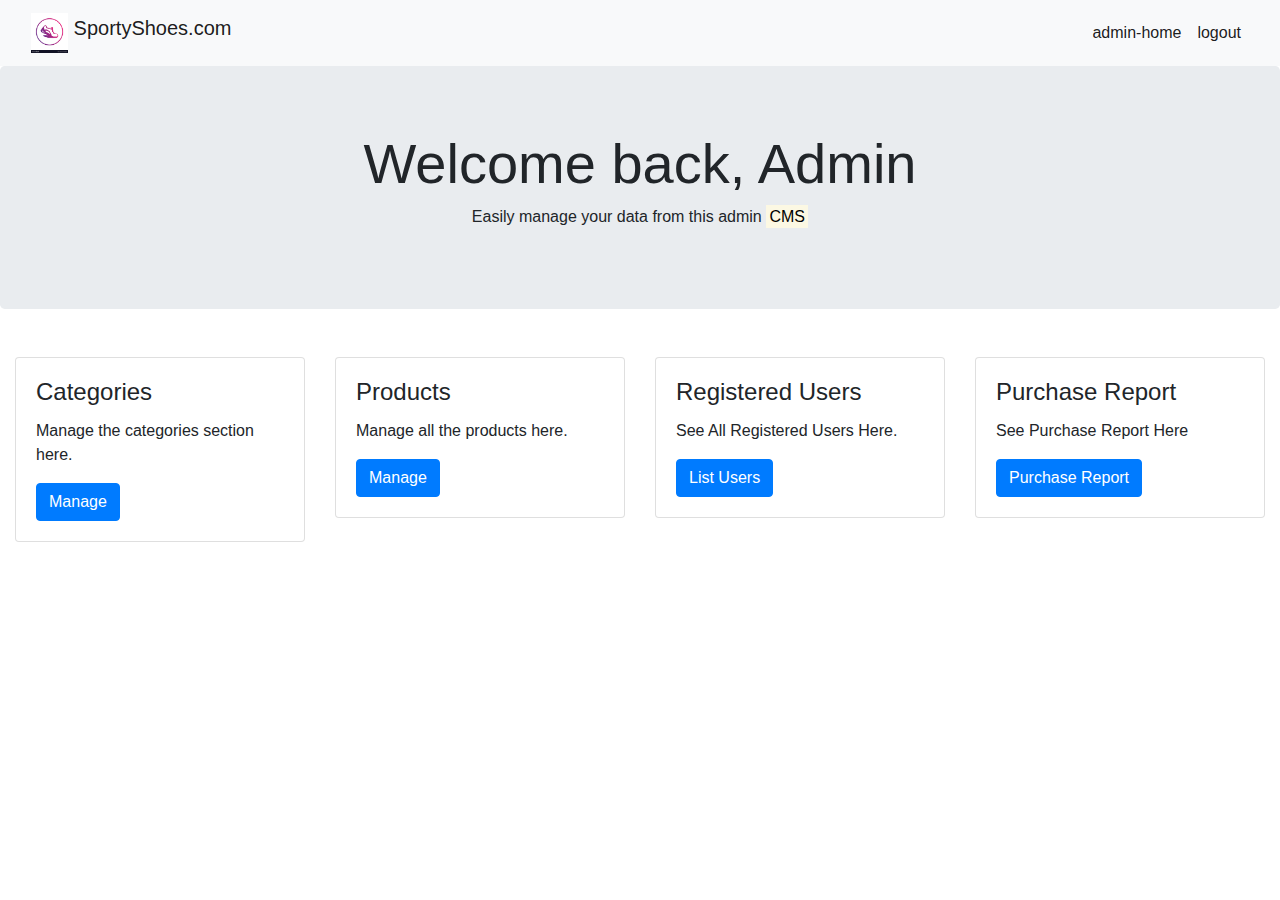
<file: Phase3-sporty-shoes-project/phase3-project-sporty-shoes/src/main/resources/templates/adminHome.html>
<!doctype html>
<html lang="en" xmlns:th="http://www.thymeleaf.org">
<head>
    <meta charset="UTF-8">
    <meta name="viewport"
          content="width=device-width, user-scalable=no, initial-scale=1.0, maximum-scale=1.0, minimum-scale=1.0">
    <meta http-equiv="X-UA-Compatible" content="ie=edge">
    <link rel="stylesheet" href="https://stackpath.bootstrapcdn.com/bootstrap/4.4.1/css/bootstrap.min.css"
          integrity="sha384-Vkoo8x4CGsO3+Hhxv8T/Q5PaXtkKtu6ug5TOeNV6gBiFeWPGFN9MuhOf23Q9Ifjh" crossorigin="anonymous">
    <link rel="stylesheet" href="https://use.fontawesome.com/releases/v5.7.0/css/all.css"
          integrity="sha384-lZN37f5QGtY3VHgisS14W3ExzMWZxybE1SJSEsQp9S+oqd12jhcu+A56Ebc1zFSJ" crossorigin="anonymous">
    <title>SportyShoes</title>
</head>
<body>
<nav class="navbar navbar-expand-lg navbar-light bg-light" >
    <div class="container-fluid">
        <a class="navbar-brand" href="#">
            <img th:src="@{/images/logo.jpg}"  src="../static/images/logo.jpg" width="auto" height="40" class="d-inline-block align-top" alt=""/>
            SportyShoes.com
        </a>
        <button class="navbar-toggler" type="button" data-toggle="collapse" data-target="#navbarSupportedContent" aria-controls="navbarSupportedContent" aria-expanded="false" aria-label="Toggle navigation">
            <span class="navbar-toggler-icon"></span>
        </button>

        <div class="collapse navbar-collapse" id="navbarSupportedContent">
            <ul class="navbar-nav mr-auto"></ul>
            <ul class="navbar-nav">
                <li class="nav-item active">
                    <a class="nav-link" th:href="@{/admin}" href="#">admin-home</a>
                </li>
                <li class="nav-item active">
                    <a class="nav-link" th:href="@{/logout}" href="#">logout</a>
                </li>

            </ul>

        </div>
    </div>
</nav>
<div class="jumbotron text-center">
    <h1 class="display-4">Welcome back, Admin</h1>
    <p>Easily manage your data from this admin <mark>CMS</mark></p>
</div>
<div class="container-fluid">
    <div class="row">
        <div class="col-sm-3 pt-3" >
            <div class="card" style="background-color:white;">
                <div class="card-body">
                    <h4 class="card-title">Categories</h4>
                    <p class="card-text">Manage the categories section here.</p>
                    <a href="#" th:href="@{/admin/categories}" class="card-link btn btn-primary">Manage</a>

                </div>
            </div>
        </div>
        <div class="col-sm-3 pt-3" >
            <div class="card" style="background-color:white;">
                <div class="card-body">
                    <h4 class="card-title">Products</h4>
                    <p class="card-text">Manage all the products here.</p>
                    <a href="#" th:href="@{/admin/products}" class="card-link btn btn-primary">Manage</a>

                </div>
            </div>
        </div>
        
        <div class="col-sm-3 pt-3" >
            <div class="card" style="background-color:white;">
                <div class="card-body">
                    <h4 class="card-title">Registered Users</h4>
                    <p class="card-text">See All Registered Users Here.</p>
                    <a href="#" th:href="@{/admin/users}" class="card-link btn btn-primary">List Users</a>

                </div>
            </div>
        </div>
        
        <div class="col-sm-3 pt-3" >
            <div class="card" style="background-color:white;">
                <div class="card-body">
                    <h4 class="card-title">Purchase Report</h4>
                    <p class="card-text">See Purchase Report Here</p>
                    <a href="#" th:href="@{/admin/purchaseReport}" class="card-link btn btn-primary">Purchase Report</a>

                </div>
            </div>
        </div>

    </div>
</div>



<script src="https://code.jquery.com/jquery-3.4.1.slim.min.js" integrity="sha384-J6qa4849blE2+poT4WnyKhv5vZF5SrPo0iEjwBvKU7imGFAV0wwj1yYfoRSJoZ+n" crossorigin="anonymous"></script>
<script src="https://cdn.jsdelivr.net/npm/popper.js@1.16.0/dist/umd/popper.min.js" integrity="sha384-Q6E9RHvbIyZFJoft+2mJbHaEWldlvI9IOYy5n3zV9zzTtmI3UksdQRVvoxMfooAo" crossorigin="anonymous"></script>
<script src="https://stackpath.bootstrapcdn.com/bootstrap/4.4.1/js/bootstrap.min.js" integrity="sha384-wfSDF2E50Y2D1uUdj0O3uMBJnjuUD4Ih7YwaYd1iqfktj0Uod8GCExl3Og8ifwB6" crossorigin="anonymous"></script>
</body>
</html>
</file>
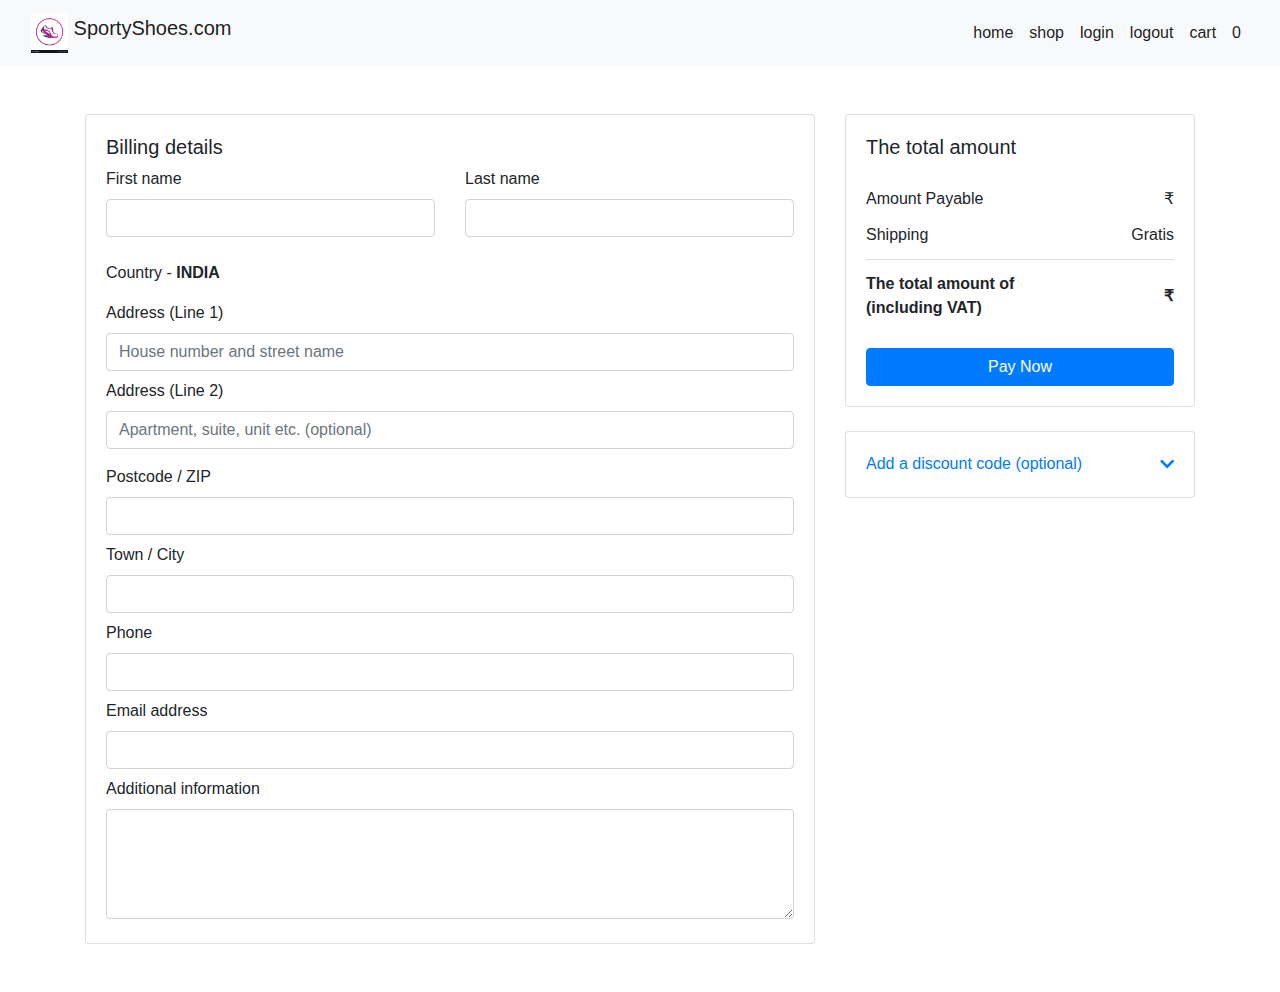
<file: Phase3-sporty-shoes-project/phase3-project-sporty-shoes/src/main/resources/templates/checkout.html>
<!doctype html>
<html lang="en" xmlns:th="http://www.thymeleaf.org"
      xmlns:sec="http://www.thymeleaf.org/thymeleaf-extras-springsecurity3">
<head>
    <meta charset="UTF-8">
    <meta name="viewport"
          content="width=device-width, user-scalable=no, initial-scale=1.0, maximum-scale=1.0, minimum-scale=1.0">
    <meta http-equiv="X-UA-Compatible" content="ie=edge">
    <link rel="stylesheet" href="https://stackpath.bootstrapcdn.com/bootstrap/4.4.1/css/bootstrap.min.css"
          integrity="sha384-Vkoo8x4CGsO3+Hhxv8T/Q5PaXtkKtu6ug5TOeNV6gBiFeWPGFN9MuhOf23Q9Ifjh" crossorigin="anonymous">
    <link rel="stylesheet" href="https://use.fontawesome.com/releases/v5.11.2/css/all.css">

    <title>Sporty Shoes</title>
</head>
<body>


<nav class="navbar navbar-expand-lg navbar-light bg-light" >
    <div class="container-fluid">
        <a class="navbar-brand" href="#">
            <img th:src="@{/images/logo.jpg}"  src="../static/images/logo.jpg" width="auto" height="40" class="d-inline-block align-top" alt=""/>
            SportyShoes.com
        </a>
        <button class="navbar-toggler" type="button" data-toggle="collapse" data-target="#navbarSupportedContent" aria-controls="navbarSupportedContent" aria-expanded="false" aria-label="Toggle navigation">
            <span class="navbar-toggler-icon"></span>
        </button>

        <div class="collapse navbar-collapse" id="navbarSupportedContent">
            <ul class="navbar-nav mr-auto"></ul>
            <ul class="navbar-nav">
                <li class="nav-item active">
                    <a class="nav-link" th:href="@{/}" href="#">home</a>
                </li>
                <li class="nav-item active">
                    <a class="nav-link" th:href="@{/shop}" href="#">shop</a>
                </li>
                <li class="nav-item active">
                    <a class="nav-link" sec:authorize="isAnonymous()" th:href="@{/login}" href="#">login</a>
                </li>
                <li class="nav-item active">
                    <a class="nav-link" sec:authorize="isAuthenticated()" th:href="@{/logout}" href="#">logout</a>
                </li>
                <li class="nav-item active">
                    <a class="nav-link" th:href="@{/cart}" href="#">cart</a>
                </li>
                <li class="nav-item active">
                    <span class="nav-link" th:text="${cartCount}">0</span>
                </li>
            </ul>

        </div>
    </div>
</nav>
<div class="container">

    <!--Section: Block Content-->
    <section class="mt-5 mb-4">

        <!--Grid row-->
        <div class="row">

            <!--Grid column-->
            <div class="col-lg-8 mb-4">

                <!-- Card -->
                <div class="card wish-list pb-1">
                    <div class="card-body">

                        <h5 class="mb-2">Billing details</h5>

                        <!-- Grid row -->
                        <div class="row">

                            <!-- Grid column -->
                            <div class="col-lg-6">

                                <!-- First name -->
                                <div class="md-form md-outline mb-0 mb-lg-4">
                                    <label for="firstName">First name</label>
                                    <input type="text" id="firstName" required class="form-control mb-0 mb-lg-2">
                                </div>

                            </div>
                            <!-- Grid column -->

                            <!-- Grid column -->
                            <div class="col-lg-6">

                                <!-- Last name -->
                                <div class="md-form md-outline">
                                    <label for="lastName">Last name</label>
                                    <input type="text" id="lastName" required class="form-control">
                                </div>

                            </div>
                            <!-- Grid column -->

                        </div>
                        <!-- Grid row -->



                        <!-- Country -->
                        <div class="d-flex flex-wrap">
                            <div class="select-outline position-relative w-100">
                                <label>Country - <strong>INDIA</strong></label>


                            </div>
                        </div>

                        <!-- Address Part 1 -->
                        <div class="md-form md-outline mt-2">
                            <label for="form14">Address (Line 1)</label>
                            <input type="text" required id="form14" placeholder="House number and street name" class="form-control">
                        </div>

                        <!-- Address Part 2 -->
                        <div class="md-form md-outline mt-2">
                            <label for="form15">Address (Line 2)</label>
                            <input type="text" id="form15" placeholder="Apartment, suite, unit etc. (optional)"
                                   class="form-control">
                        </div>

                        <!-- Postcode / ZIP -->
                        <div class="md-form md-outline mt-3">
                            <label for="form16">Postcode / ZIP</label>
                            <input type="text" maxlength="6" minlength="6" required id="form16" class="form-control">
                        </div>

                        <!-- Town / City -->
                        <div class="md-form md-outline mt-2">
                            <label for="form17">Town / City</label>
                            <input type="text" required id="form17" class="form-control">

                        </div>

                        <!-- Phone -->
                        <div class="md-form md-outline mt-2">
                            <label for="form18">Phone</label>
                            <input type="number" minlength="10" maxlength="10" required id="form18" class="form-control">
                        </div>

                        <!-- Email address -->
                        <div class="md-form md-outline mt-2">
                            <label for="form19">Email address</label>
                            <input type="email" required id="form19" class="form-control">
                        </div>

                        <!-- Additional information -->
                        <div class="md-form md-outline mt-2">
                            <label for="form76">Additional information</label>
                            <textarea id="form76" class="md-textarea form-control" rows="4"></textarea>
                        </div>



                    </div>
                </div>
                <!-- Card -->

            </div>
            <!--Grid column-->

            <!--Grid column-->
            <div class="col-lg-4">

                <!-- Card -->
                <div class="card mb-4">
                    <div class="card-body">

                        <h5 class="mb-3">The total amount </h5>

                        <ul class="list-group list-group-flush">
                            <li class="list-group-item d-flex justify-content-between align-items-center border-0 px-0 pb-0">
                                Amount Payable
                                <span>₹<span th:text="${total}"></span></span>
                            </li>
                            <li class="list-group-item d-flex justify-content-between align-items-center px-0">
                                Shipping
                                <span>Gratis</span>
                            </li>
                            <li class="list-group-item d-flex justify-content-between align-items-center border-0 px-0 mb-3">
                                <div>
                                    <strong>The total amount of</strong>
                                    <strong>
                                        <p class="mb-0">(including VAT)</p>
                                    </strong>
                                </div>
                                <span><strong>₹<span th:text="${total}"></span></strong></span>
                            </li>
                        </ul>

                        <form action="" method="post" th:action="@{/payNow}" >
                            <button type="submit"  class="btn btn-primary btn-block waves-effect waves-light">Pay Now</button>
                        </form>

                    </div>
                </div>
                <!-- Card -->

                <!-- Card -->
                <div class="card mb-4">
                    <div class="card-body">

                        <a class="dark-grey-text d-flex justify-content-between" data-toggle="collapse" href="#collapseExample"
                           aria-expanded="false" aria-controls="collapseExample">
                            Add a discount code (optional)
                            <span><i class="fas fa-chevron-down pt-1"></i></span>
                        </a>

                        <div class="collapse" id="collapseExample">
                            <div class="mt-3">
                                <div class="md-form md-outline mb-0">
                                    <input type="text" id="discount-code" class="form-control font-weight-light"
                                           placeholder="Enter discount code">
                                </div>
                            </div>
                        </div>
                    </div>
                </div>
                <!-- Card -->

            </div>
            <!--Grid column-->

        </div>
        <!--Grid row-->

    </section>
    <!--Section: Block Content-->


</div>





<script src="https://code.jquery.com/jquery-3.4.1.slim.min.js" integrity="sha384-J6qa4849blE2+poT4WnyKhv5vZF5SrPo0iEjwBvKU7imGFAV0wwj1yYfoRSJoZ+n" crossorigin="anonymous"></script>
<script src="https://cdn.jsdelivr.net/npm/popper.js@1.16.0/dist/umd/popper.min.js" integrity="sha384-Q6E9RHvbIyZFJoft+2mJbHaEWldlvI9IOYy5n3zV9zzTtmI3UksdQRVvoxMfooAo" crossorigin="anonymous"></script>
<script src="https://stackpath.bootstrapcdn.com/bootstrap/4.4.1/js/bootstrap.min.js" integrity="sha384-wfSDF2E50Y2D1uUdj0O3uMBJnjuUD4Ih7YwaYd1iqfktj0Uod8GCExl3Og8ifwB6" crossorigin="anonymous"></script>
</body>
</html>
</file>
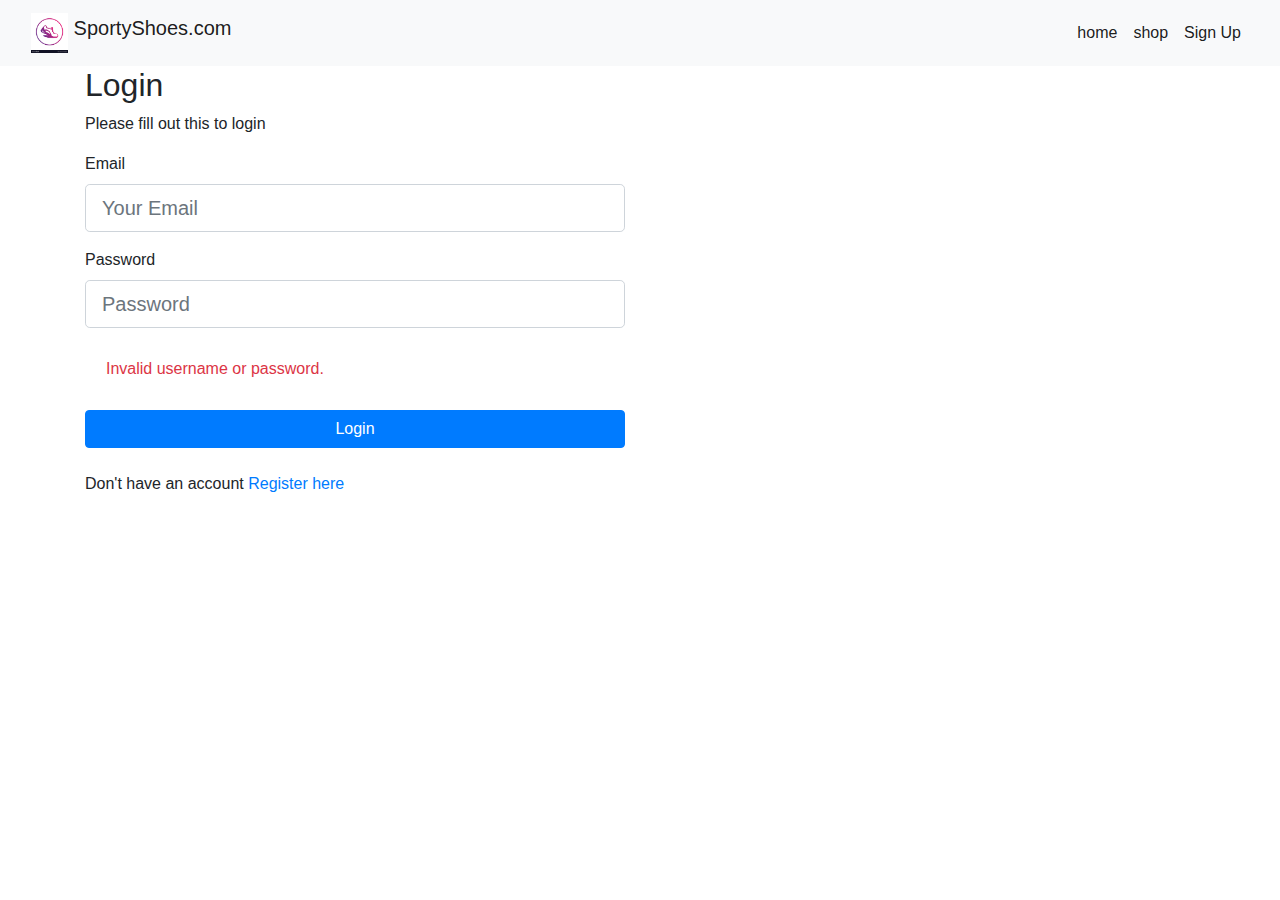
<file: Phase3-sporty-shoes-project/phase3-project-sporty-shoes/src/main/resources/templates/login.html>
<!doctype html>
<html lang="en" xmlns:th="http://www.thymeleaf.org">
<head>
    <meta charset="UTF-8">
    <meta name="viewport"
          content="width=device-width, user-scalable=no, initial-scale=1.0, maximum-scale=1.0, minimum-scale=1.0">
    <meta http-equiv="X-UA-Compatible" content="ie=edge">
    <link rel="stylesheet" href="https://stackpath.bootstrapcdn.com/bootstrap/4.4.1/css/bootstrap.min.css"
          integrity="sha384-Vkoo8x4CGsO3+Hhxv8T/Q5PaXtkKtu6ug5TOeNV6gBiFeWPGFN9MuhOf23Q9Ifjh" crossorigin="anonymous">
    <link rel="stylesheet" href="https://use.fontawesome.com/releases/v5.7.0/css/all.css"
          integrity="sha384-lZN37f5QGtY3VHgisS14W3ExzMWZxybE1SJSEsQp9S+oqd12jhcu+A56Ebc1zFSJ" crossorigin="anonymous">
    <title>Sporty Shoes</title>
</head>
<body>


<nav class="navbar navbar-expand-lg navbar-light bg-light" >
    <div class="container-fluid">
        <a class="navbar-brand" href="#">
            <img th:src="@{/images/logo.jpg}"  src="../static/images/logo.jpg" width="auto" height="40" class="d-inline-block align-top" alt=""/>
            SportyShoes.com
        </a>
        <button class="navbar-toggler" type="button" data-toggle="collapse" data-target="#navbarSupportedContent" aria-controls="navbarSupportedContent" aria-expanded="false" aria-label="Toggle navigation">
            <span class="navbar-toggler-icon"></span>
        </button>

        <div class="collapse navbar-collapse" id="navbarSupportedContent">
            <ul class="navbar-nav mr-auto"></ul>
            <ul class="navbar-nav">
                <li class="nav-item active">
                    <a class="nav-link" th:href="@{/}" href="#">home</a>
                </li>
                <li class="nav-item active">
                    <a class="nav-link" th:href="@{/shop}" href="#">shop</a>
                </li>
                <li class="nav-item active">
                    <a class="nav-link" href="#">Sign Up</a>
                </li>

            </ul>

        </div>
    </div>
</nav>
<div class="container">
    <div class="row">
        <div class="col-sm-6">
            <h2>Login</h2>
            <p>Please fill out this to login</p>
            <form th:action="@{/login}" method="post">
                <div class="form-group">
                    <label for="email">Email</label>
                    <input type="email" name="email" id="email" placeholder="Your Email" class="form-control form-control-lg">
                </div>

                <div class="form-group">
                    <label for="password">Password</label>
                    <input type="password" class="form-control form-control-lg" placeholder="Password" name="password" id="password">
                </div>
                <div th:if="${param.error}" class="alert alert-error text-danger">
                    Invalid username or password.
                </div>

                <input type="submit" value="Login" class="btn btn-primary btn-block">
                <br>
                <span >Don't have an account <a class="linkControl" href="./register.html"
                                                th:href="@{/register}">Register here</a></span>
            </form>

        </div>

    </div>
</div>

<script src="https://code.jquery.com/jquery-3.4.1.slim.min.js" integrity="sha384-J6qa4849blE2+poT4WnyKhv5vZF5SrPo0iEjwBvKU7imGFAV0wwj1yYfoRSJoZ+n" crossorigin="anonymous"></script>
<script src="https://cdn.jsdelivr.net/npm/popper.js@1.16.0/dist/umd/popper.min.js" integrity="sha384-Q6E9RHvbIyZFJoft+2mJbHaEWldlvI9IOYy5n3zV9zzTtmI3UksdQRVvoxMfooAo" crossorigin="anonymous"></script>
<script src="https://stackpath.bootstrapcdn.com/bootstrap/4.4.1/js/bootstrap.min.js" integrity="sha384-wfSDF2E50Y2D1uUdj0O3uMBJnjuUD4Ih7YwaYd1iqfktj0Uod8GCExl3Og8ifwB6" crossorigin="anonymous"></script>
</body>
</html>
</file>
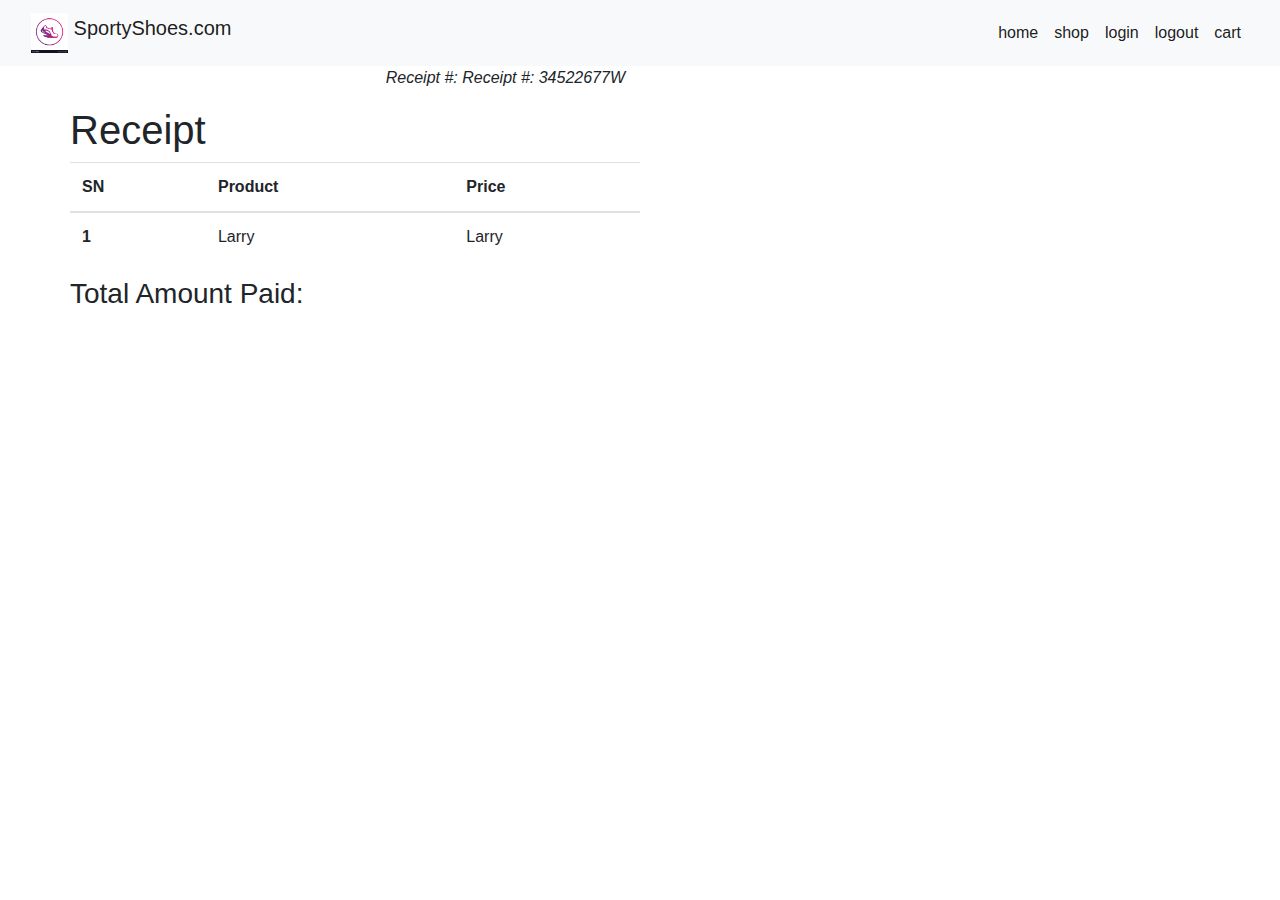
<file: Phase3-sporty-shoes-project/phase3-project-sporty-shoes/src/main/resources/templates/orderPlaced.html>
<!doctype html>
<html lang="en" xmlns:th="http://www.thymeleaf.org"
      xmlns:sec="http://www.thymeleaf.org/thymeleaf-extras-springsecurity3">
<head>
    <meta charset="UTF-8">
    <meta name="viewport"
          content="width=device-width, user-scalable=no, initial-scale=1.0, maximum-scale=1.0, minimum-scale=1.0">
    <meta http-equiv="X-UA-Compatible" content="ie=edge">
    <link rel="stylesheet" href="https://stackpath.bootstrapcdn.com/bootstrap/4.4.1/css/bootstrap.min.css"
          integrity="sha384-Vkoo8x4CGsO3+Hhxv8T/Q5PaXtkKtu6ug5TOeNV6gBiFeWPGFN9MuhOf23Q9Ifjh" crossorigin="anonymous">
    <link rel="stylesheet" href="https://use.fontawesome.com/releases/v5.11.2/css/all.css">

    <title>Sporty Shoes</title>
</head>
<body>


<nav class="navbar navbar-expand-lg navbar-light bg-light" >
    <div class="container-fluid">
        <a class="navbar-brand" href="#">
            <img th:src="@{/images/logo.jpg}"  src="../static/images/logo.jpg" width="auto" height="40" class="d-inline-block align-top" alt=""/>
            SportyShoes.com
        </a>
        <button class="navbar-toggler" type="button" data-toggle="collapse" data-target="#navbarSupportedContent" aria-controls="navbarSupportedContent" aria-expanded="false" aria-label="Toggle navigation">
            <span class="navbar-toggler-icon"></span>
        </button>

        <div class="collapse navbar-collapse" id="navbarSupportedContent">
            <ul class="navbar-nav mr-auto"></ul>
            <ul class="navbar-nav">
                <li class="nav-item active">
                    <a class="nav-link" th:href="@{/}" href="#">home</a>
                </li>
                <li class="nav-item active">
                    <a class="nav-link" th:href="@{/shop}" href="#">shop</a>
                </li>
                <li class="nav-item active">
                    <a class="nav-link" sec:authorize="isAnonymous()" th:href="@{/login}" href="#">login</a>
                </li>
                <li class="nav-item active">
                    <a class="nav-link" sec:authorize="isAuthenticated()" th:href="@{/logout}" href="#">logout</a>
                </li>
                <li class="nav-item active">
                    <a class="nav-link" th:href="@{/cart}" href="#">cart</a>
                </li>
<!--                <li class="nav-item active">-->
<!--                    <span class="nav-link" th:text="${cartCount}">0</span>-->
<!--                </li>-->
            </ul>

        </div>
    </div>
</nav>
<div class="container">
    <div class="row">
        <div class="well col-xs-10 col-sm-10 col-md-6 col-xs-offset-1 col-sm-offset-1 col-md-offset-3">
            <div class="row">
                <div class="col-xs-6 col-sm-6 col-md-6">
                    <strong th:text="${result}"></strong>
                    <br>
                </div>
                <div class="col-xs-6 col-sm-6 col-md-6 text-right">
                    <p>
                    	<em>Receipt #: </em>
                        <em th:text="${Reciept}">Receipt #: 34522677W</em>
                    </p>
                </div>
            </div>
            <div class="row">
                <div class="text-center">
                    <h1>Receipt</h1>
                </div>

                <table class="table table-hover">
                    <thead>
                    <tr>
                        <th scope="col">SN</th>
            			<th scope="col">Product</th>
            			<th scope="col">Price</th>
                    </tr>
                    </thead>
                    <tbody>

                    <tr th:each="item, iStat : ${products}">
                    	<th scope="row" th:text="${iStat.index + 1}">1</th>
						<td th:text="${item.name}">Larry</td>
						<td th:text="${item.price}">Larry</td>
                     
                    </tr>
                    </tbody>
                </table>
                
                <div class="text-center">
                    <h3>Total Amount Paid: </h3>
                    <h3 th:text="${total}"> </h3>
                </div>
                
                
            </div>
        </div>
    </div>
</div>





<script src="https://code.jquery.com/jquery-3.4.1.slim.min.js" integrity="sha384-J6qa4849blE2+poT4WnyKhv5vZF5SrPo0iEjwBvKU7imGFAV0wwj1yYfoRSJoZ+n" crossorigin="anonymous"></script>
<script src="https://cdn.jsdelivr.net/npm/popper.js@1.16.0/dist/umd/popper.min.js" integrity="sha384-Q6E9RHvbIyZFJoft+2mJbHaEWldlvI9IOYy5n3zV9zzTtmI3UksdQRVvoxMfooAo" crossorigin="anonymous"></script>
<script src="https://stackpath.bootstrapcdn.com/bootstrap/4.4.1/js/bootstrap.min.js" integrity="sha384-wfSDF2E50Y2D1uUdj0O3uMBJnjuUD4Ih7YwaYd1iqfktj0Uod8GCExl3Og8ifwB6" crossorigin="anonymous"></script>
</body>
</html>
</file>
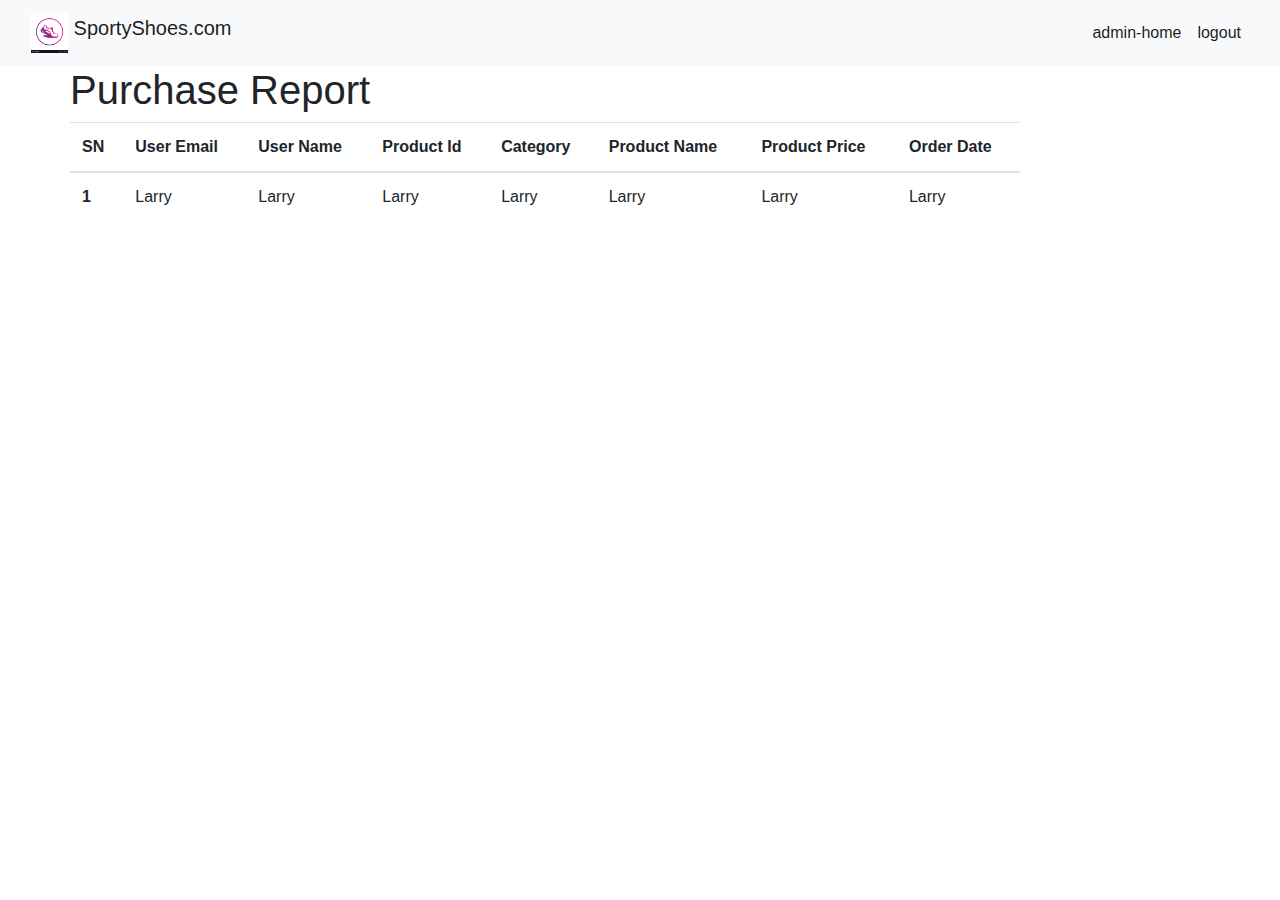
<file: Phase3-sporty-shoes-project/phase3-project-sporty-shoes/src/main/resources/templates/purchaseReport.html>
<!doctype html>
<html lang="en" xmlns:th="http://www.thymeleaf.org">
<head>
    <meta charset="UTF-8">
    <meta name="viewport"
          content="width=device-width, user-scalable=no, initial-scale=1.0, maximum-scale=1.0, minimum-scale=1.0">
    <meta http-equiv="X-UA-Compatible" content="ie=edge">
    <link rel="stylesheet" href="https://cdn.datatables.net/1.10.24/css/jquery.dataTables.min.css" />
    <link rel="stylesheet" href="https://stackpath.bootstrapcdn.com/bootstrap/4.4.1/css/bootstrap.min.css"
          integrity="sha384-Vkoo8x4CGsO3+Hhxv8T/Q5PaXtkKtu6ug5TOeNV6gBiFeWPGFN9MuhOf23Q9Ifjh" crossorigin="anonymous">
    <link rel="stylesheet" href="https://use.fontawesome.com/releases/v5.7.0/css/all.css"
          integrity="sha384-lZN37f5QGtY3VHgisS14W3ExzMWZxybE1SJSEsQp9S+oqd12jhcu+A56Ebc1zFSJ" crossorigin="anonymous">
    <title>Sporty Shoes</title>
</head>
<body>
<nav class="navbar navbar-expand-lg navbar-light bg-light" >
    <div class="container-fluid">
        <a class="navbar-brand" href="#">
            <img th:src="@{/images/logo.jpg}"  src="../static/images/logo.jpg" width="auto" height="40" class="d-inline-block align-top" alt=""/>
            SportyShoes.com
        </a>
        <button class="navbar-toggler" type="button" data-toggle="collapse" data-target="#navbarSupportedContent" aria-controls="navbarSupportedContent" aria-expanded="false" aria-label="Toggle navigation">
            <span class="navbar-toggler-icon"></span>
        </button>

        <div class="collapse navbar-collapse" id="navbarSupportedContent">
            <ul class="navbar-nav mr-auto"></ul>
            <ul class="navbar-nav">
                <li class="nav-item active">
                    <a class="nav-link" th:href="@{/admin}" href="#">admin-home</a>
                </li>
                <li class="nav-item active">
                    <a class="nav-link" th:href="@{/logout}" href="#">logout</a>
                </li>

            </ul>

        </div>
    </div>
</nav>
<div class="container">
    <div class="row">
        <div class="well col-xs-10 col-sm-10 col-md-10 col-xs-offset-1 col-sm-offset-1 col-md-offset-3">

            <div class="row">
                <div class="text-center">
                    <h1>Purchase Report</h1>
                </div>

                <table id="purchaseReport" class="table table-hover">
                    <thead>
                    <tr>
                        <th scope="col">SN</th>
            			<th scope="col">User Email</th>
            			<th scope="col">User Name</th>
            			<th scope="col">Product Id</th>
            			<th scope="col">Category</th>
            			<th scope="col">Product Name</th>
            			<th scope="col">Product Price</th>
            			<th scope="col">Order Date</th>
                    </tr>
                    </thead>
                    <tbody>

                    <tr th:each="purchase, iStat : ${puchaseList}">
                    	<th scope="row" th:text="${iStat.index + 1}">1</th>
						<td th:text="${purchase.email}">Larry</td>
						<td th:text="${purchase.name}">Larry</td>
						<td th:text="${purchase.productId}">Larry</td>
						<td th:text="${purchase.category}">Larry</td>
						<td th:text="${purchase.productName}">Larry</td>
						<td th:text="${purchase.price}">Larry</td>
						<td th:text="${purchase.date}">Larry</td>
						
						
                    </tr>
                    </tbody>
                </table>         
                
            </div>
        </div>
    </div>
</div>



<script src="https://code.jquery.com/jquery-3.4.1.slim.min.js" integrity="sha384-J6qa4849blE2+poT4WnyKhv5vZF5SrPo0iEjwBvKU7imGFAV0wwj1yYfoRSJoZ+n" crossorigin="anonymous"></script>
<script src="https://cdn.jsdelivr.net/npm/popper.js@1.16.0/dist/umd/popper.min.js" integrity="sha384-Q6E9RHvbIyZFJoft+2mJbHaEWldlvI9IOYy5n3zV9zzTtmI3UksdQRVvoxMfooAo" crossorigin="anonymous"></script>
<script src="https://stackpath.bootstrapcdn.com/bootstrap/4.4.1/js/bootstrap.min.js" integrity="sha384-wfSDF2E50Y2D1uUdj0O3uMBJnjuUD4Ih7YwaYd1iqfktj0Uod8GCExl3Og8ifwB6" crossorigin="anonymous"></script>
<script src="https://cdn.datatables.net/1.10.24/js/jquery.dataTables.min.js"></script>
<script>
$(document).ready(function () {
    $('#purchaseReport').dataTable({
        "lengthMenu": [5, 7, 10, 12, 15, 20],
        "ordering": false
    });
    $('.dataTables_length').addClass('bs-select');

});
</script>
</body>
</html>
</file>
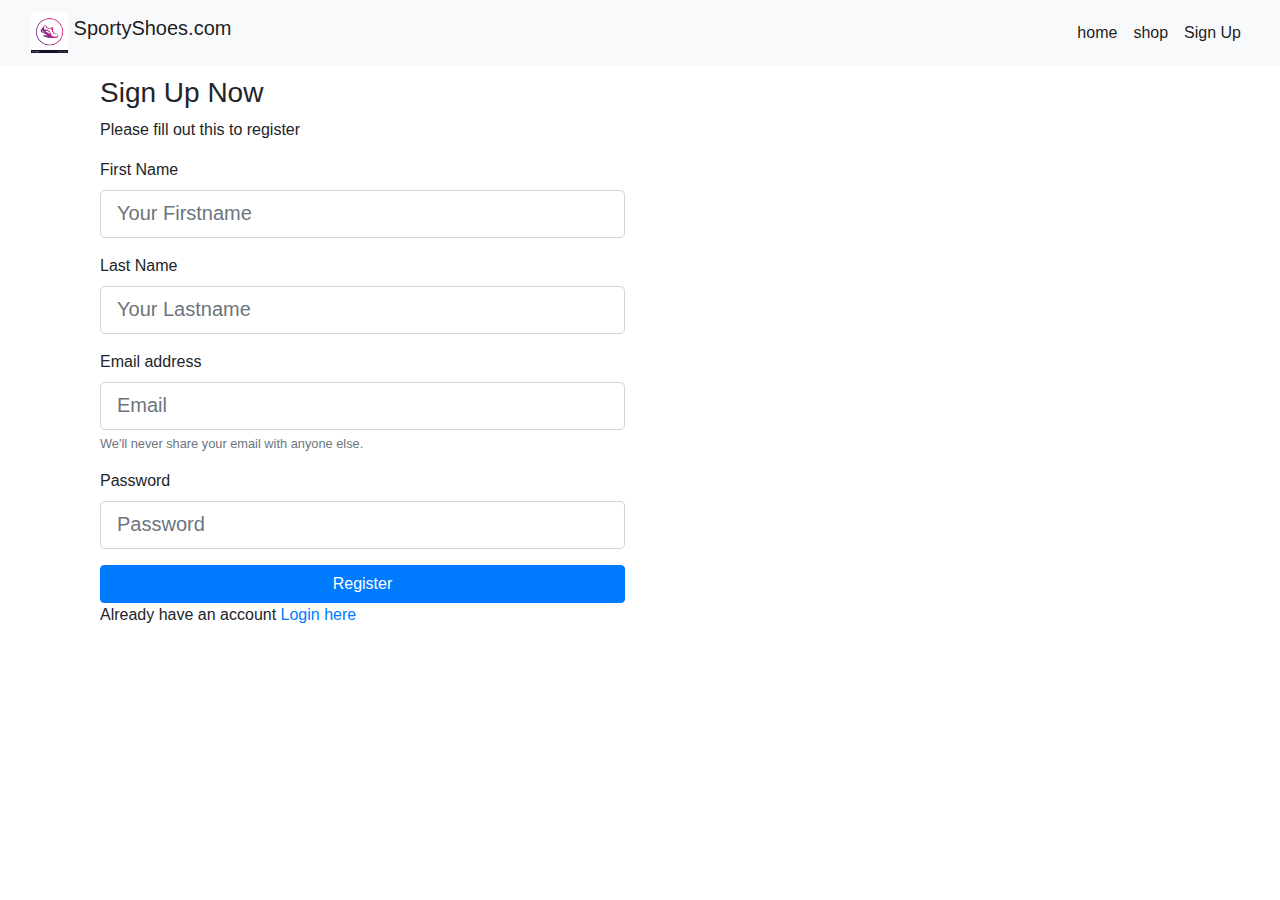
<file: Phase3-sporty-shoes-project/phase3-project-sporty-shoes/src/main/resources/templates/register.html>
<!doctype html>
<html lang="en" xmlns:th="http://www.thymeleaf.org">
<head>
    <meta charset="UTF-8">
    <meta name="viewport"
          content="width=device-width, user-scalable=no, initial-scale=1.0, maximum-scale=1.0, minimum-scale=1.0">
    <meta http-equiv="X-UA-Compatible" content="ie=edge">
    <link rel="stylesheet" href="https://stackpath.bootstrapcdn.com/bootstrap/4.4.1/css/bootstrap.min.css"
          integrity="sha384-Vkoo8x4CGsO3+Hhxv8T/Q5PaXtkKtu6ug5TOeNV6gBiFeWPGFN9MuhOf23Q9Ifjh" crossorigin="anonymous">
    <link rel="stylesheet" href="https://use.fontawesome.com/releases/v5.7.0/css/all.css"
          integrity="sha384-lZN37f5QGtY3VHgisS14W3ExzMWZxybE1SJSEsQp9S+oqd12jhcu+A56Ebc1zFSJ" crossorigin="anonymous">
    <title>Sporty Shoes</title>
</head>
<body>


<nav class="navbar navbar-expand-lg navbar-light bg-light" >
    <div class="container-fluid">
        <a class="navbar-brand" href="#">
            <img th:src="@{/images/logo.jpg}"  src="../static/images/logo.jpg" width="auto" height="40" class="d-inline-block align-top" alt=""/>
            SportyShoes.com
        </a>
        <button class="navbar-toggler" type="button" data-toggle="collapse" data-target="#navbarSupportedContent" aria-controls="navbarSupportedContent" aria-expanded="false" aria-label="Toggle navigation">
            <span class="navbar-toggler-icon"></span>
        </button>

        <div class="collapse navbar-collapse" id="navbarSupportedContent">
            <ul class="navbar-nav mr-auto"></ul>
            <ul class="navbar-nav">
                <li class="nav-item active">
                    <a class="nav-link" th:href="@{/}" href="#">home</a>
                </li>
                <li class="nav-item active">
                    <a class="nav-link" th:href="@{/shop}" href="#">shop</a>
                </li>
                <li class="nav-item active">
                    <a class="nav-link" href="#">Sign Up</a>
                </li>

            </ul>

        </div>
    </div>
</nav>
<div class="container">
    <div class="col-sm-6">
        <h3 style="margin-top: 10px">Sign Up Now</h3>
        <p>Please fill out this to register</p>
        <form th:action="@{/register}" th:object="${user}" method="post">
            <div class="form-group">
                <label for="firstName">First Name</label>
                <input type="text" name="firstName" id="firstName" required placeholder="Your Firstname" class="form-control form-control-lg">
            </div>
            <div class="form-group">
                <label for="lastName">Last Name</label>
                <input type="text" name="lastName" id="lastName" required placeholder="Your Lastname" class="form-control form-control-lg">
            </div>
            <div class="form-group">
                <label for="email">Email address</label>
                <input type="email" class="form-control form-control-lg" required minlength="6" placeholder="Email" name="email" id="email"
                       aria-describedby="emailHelp">
                <small id="emailHelp" class="form-text text-muted">We'll never share your email with
                    anyone else.</small>
            </div>
            <div class="form-group">
                <label for="password">Password</label>
                <input type="password" class="form-control form-control-lg" required placeholder="Password" name="password"
                       id="password">
            </div>

            <input type="submit" value="Register" class="btn btn-primary btn-block">
            <span style="margin-top: 10px">Already have an account <a class="linkControl" href="./login.html"
                                                                      th:href="@{/login}">Login here</a></span>
        </form>
    </div>
</div>


<script src="https://code.jquery.com/jquery-3.4.1.slim.min.js" integrity="sha384-J6qa4849blE2+poT4WnyKhv5vZF5SrPo0iEjwBvKU7imGFAV0wwj1yYfoRSJoZ+n" crossorigin="anonymous"></script>
<script src="https://cdn.jsdelivr.net/npm/popper.js@1.16.0/dist/umd/popper.min.js" integrity="sha384-Q6E9RHvbIyZFJoft+2mJbHaEWldlvI9IOYy5n3zV9zzTtmI3UksdQRVvoxMfooAo" crossorigin="anonymous"></script>
<script src="https://stackpath.bootstrapcdn.com/bootstrap/4.4.1/js/bootstrap.min.js" integrity="sha384-wfSDF2E50Y2D1uUdj0O3uMBJnjuUD4Ih7YwaYd1iqfktj0Uod8GCExl3Og8ifwB6" crossorigin="anonymous"></script>
</body>
</html>
</file>
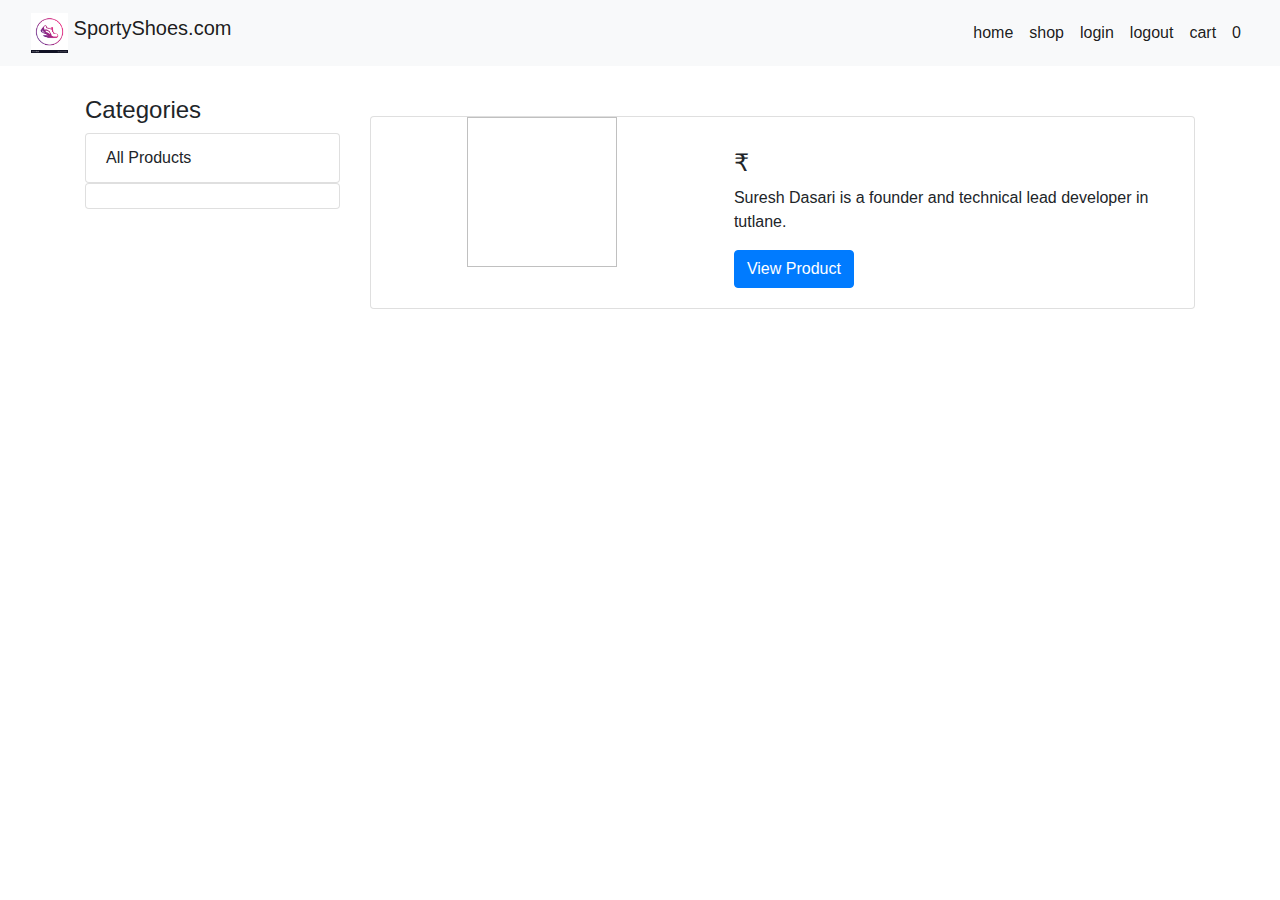
<file: Phase3-sporty-shoes-project/phase3-project-sporty-shoes/src/main/resources/templates/shop.html>
<!doctype html>
<html lang="en" xmlns:th="http://www.thymeleaf.org"
      xmlns:sec="http://www.thymeleaf.org/thymeleaf-extras-springsecurity3">
<head>
    <meta charset="UTF-8">
    <meta name="viewport"
          content="width=device-width, user-scalable=no, initial-scale=1.0, maximum-scale=1.0, minimum-scale=1.0">
    <meta http-equiv="X-UA-Compatible" content="ie=edge">
    <link rel="stylesheet" href="https://stackpath.bootstrapcdn.com/bootstrap/4.4.1/css/bootstrap.min.css"
          integrity="sha384-Vkoo8x4CGsO3+Hhxv8T/Q5PaXtkKtu6ug5TOeNV6gBiFeWPGFN9MuhOf23Q9Ifjh" crossorigin="anonymous">
    <link rel="stylesheet" href="https://use.fontawesome.com/releases/v5.7.0/css/all.css"
          integrity="sha384-lZN37f5QGtY3VHgisS14W3ExzMWZxybE1SJSEsQp9S+oqd12jhcu+A56Ebc1zFSJ" crossorigin="anonymous">
    <title>Sporty Shoes</title>
</head>
<body>


<nav class="navbar navbar-expand-lg navbar-light bg-light" >
    <div class="container-fluid">
        <a class="navbar-brand" href="#">
            <img th:src="@{/images/logo.jpg}"  src="../static/images/logo.jpg" width="auto" height="40" class="d-inline-block align-top" alt=""/>
            SportyShoes.com
        </a>
        <button class="navbar-toggler" type="button" data-toggle="collapse" data-target="#navbarSupportedContent" aria-controls="navbarSupportedContent" aria-expanded="false" aria-label="Toggle navigation">
            <span class="navbar-toggler-icon"></span>
        </button>

        <div class="collapse navbar-collapse" id="navbarSupportedContent">
            <ul class="navbar-nav mr-auto"></ul>
            <ul class="navbar-nav">
                <li class="nav-item active">
                    <a class="nav-link" th:href="@{/}" href="#">home</a>
                </li>
                <li class="nav-item active">
                    <a class="nav-link" th:href="@{/shop}" href="#">shop</a>
                </li>
                <li class="nav-item active">
                    <a class="nav-link" sec:authorize="isAnonymous()" th:href="@{/login}" href="#">login</a>
                </li>
                <li class="nav-item active">
                    <a class="nav-link" sec:authorize="isAuthenticated()" th:href="@{/logout}" href="#">logout</a>
                </li>
                <li class="nav-item active">
                    <a class="nav-link" th:href="@{/cart}" href="#">cart</a>
                </li>
                <li class="nav-item active">
                    <span class="nav-link" th:text="${cartCount}">0</span>
                </li>
            </ul>

        </div>
    </div>
</nav>
<div class="container" style="margin-top: 30px">
    <div class="row">
        <div class="col-sm-3">
            <h4>Categories</h4>
            <ul class="list-group">
                <a th:href="@{/shop}"><li class="list-group-item">All Products</li></a>
                <a href="" th:each="category, iStat : ${categories}"
                   th:href="@{/shop/category/{id}(id=${category.id})}"><li
                               class="list-group-item" th:text="${category.name}"></li></a>

            </ul>
        </div>
        <div class="col-sm-9">
            <div class="card" style="margin-top: 20px" th:each="product : ${products}">
                <div class="row no-gutters">
                    <div class="col-sm-5 d-flex justify-content-center">
                        <img class="" height="150px" width="150px" th:src="@{${'/productImages/' + product.imageName}}" th:alt="${product.name}">
                    </div>
                    <div class="col-sm-7 d-flex justify-content-center">
                        <div class="card-body">
                            <h5 class="card-title" th:text="${product.name}"></h5>
                            <h4>₹ <span th:text="${product.price}"></span></h4>
                            <p th:text="${product.description}" >Suresh Dasari is a founder and technical lead developer in tutlane.</p>
                            <a href="#" th:href="@{/shop/viewproduct/{id}(id=${product.id})}" class="btn btn-primary">View Product</a>
                        </div>
                    </div>
                </div>
            </div>
        </div>
    </div>
</div>





<script src="https://code.jquery.com/jquery-3.4.1.slim.min.js" integrity="sha384-J6qa4849blE2+poT4WnyKhv5vZF5SrPo0iEjwBvKU7imGFAV0wwj1yYfoRSJoZ+n" crossorigin="anonymous"></script>
<script src="https://cdn.jsdelivr.net/npm/popper.js@1.16.0/dist/umd/popper.min.js" integrity="sha384-Q6E9RHvbIyZFJoft+2mJbHaEWldlvI9IOYy5n3zV9zzTtmI3UksdQRVvoxMfooAo" crossorigin="anonymous"></script>
<script src="https://stackpath.bootstrapcdn.com/bootstrap/4.4.1/js/bootstrap.min.js" integrity="sha384-wfSDF2E50Y2D1uUdj0O3uMBJnjuUD4Ih7YwaYd1iqfktj0Uod8GCExl3Og8ifwB6" crossorigin="anonymous"></script>
</body>
</html>
</file>
